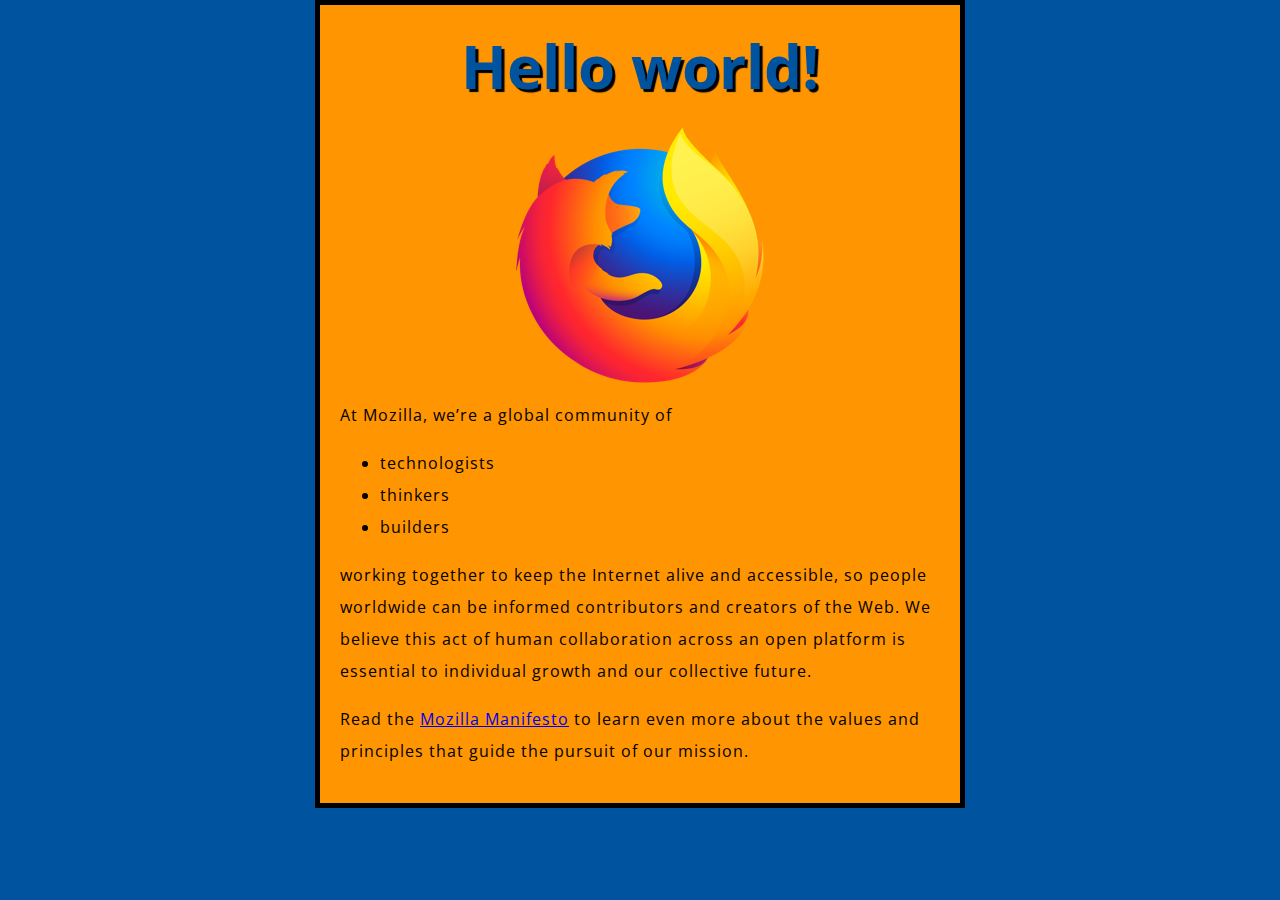
<file: questions_in_JS/beginner-html-site-styled-gh-pages/index.html>
<!DOCTYPE html>
<html>
  <head>
    <meta charset="utf-8">
    <title>My test page</title>
    <link href="http://fonts.googleapis.com/css?family=Open+Sans" rel="stylesheet" type="text/css">
    <link href="styles/style.css" rel="stylesheet" type="text/css">
  </head>
  <body>
    <h1>Mozilla is cool</h1>
    <img src="images/firefox-icon.png" alt="The Firefox logo: a flaming fox surrounding the Earth.">

    <p>At Mozilla, we’re a global community of</p>

    <ul> <!-- changed to list in the tutorial -->
      <li>technologists</li>
      <li>thinkers</li>
      <li>builders</li>
    </ul>

    <p>working together to keep the Internet alive and accessible, so people worldwide can be informed contributors and creators of the Web. We believe this act of human collaboration across an open platform is essential to individual growth and our collective future.</p>

    <p>Read the <a href="https://www.mozilla.org/en-US/about/manifesto/">Mozilla Manifesto</a> to learn even more about the values and principles that guide the pursuit of our mission.</p>
    <script src="scripts/main.js"></script>
  </body>
</html>
</file>
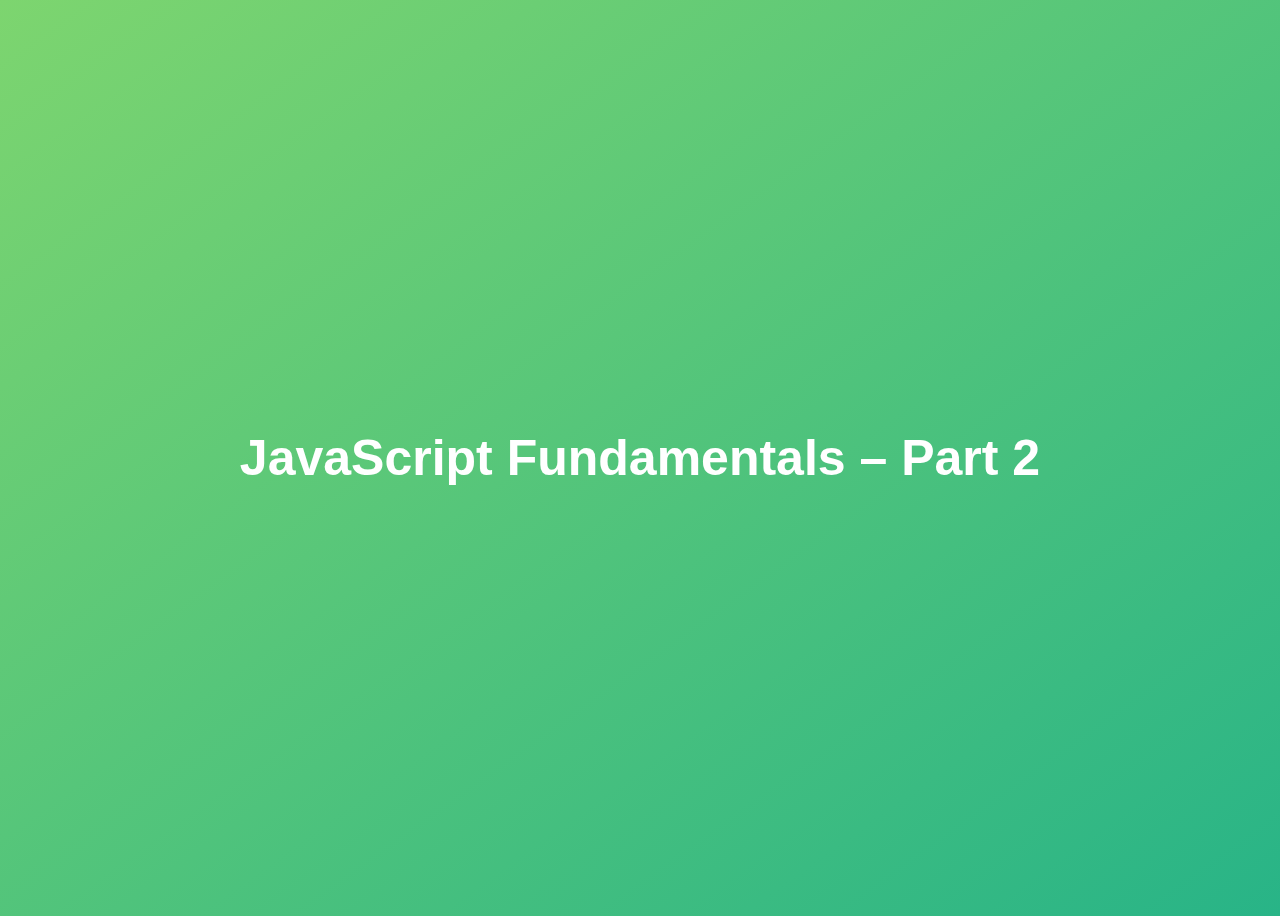
<file: questions_in_JS/Course_JS/002/index.html>
<!DOCTYPE html>
<html lang="en">
  <head>
    <meta charset="UTF-8" />
    <meta name="viewport" content="width=device-width, initial-scale=1.0" />
    <meta http-equiv="X-UA-Compatible" content="ie=edge" />
    <title>JavaScript Fundamentals – Part 2</title>
    <style>
      body {
        height: 100vh;
        display: flex;
        align-items: center;
        background: linear-gradient(to top left, #28b487, #7dd56f);
      }
      h1 {
        font-family: sans-serif;
        font-size: 50px;
        line-height: 1.3;
        width: 100%;
        padding: 30px;
        text-align: center;
        color: white;
      }
    </style>
  </head>
  <body>
    <h1>JavaScript Fundamentals – Part 2</h1>
    <script src="script.js"></script>
  </body>
</html>
</file>
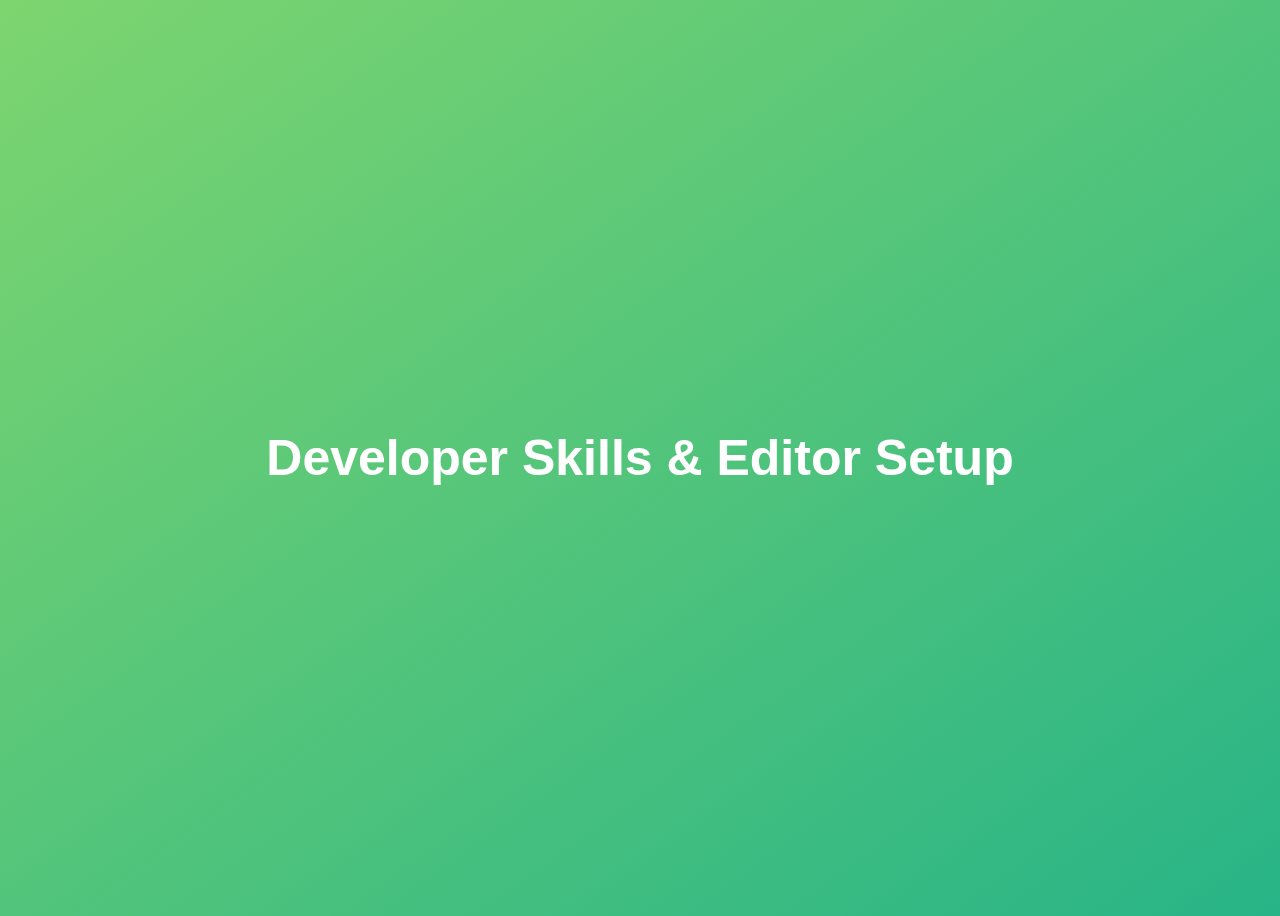
<file: questions_in_JS/Course_JS/003/index.html>
<!DOCTYPE html>
<html lang="en">
  <head>
    <meta charset="UTF-8" />
    <meta name="viewport" content="width=device-width, initial-scale=1.0" />
    <meta http-equiv="X-UA-Compatible" content="ie=edge" />
    <title>Developer Skills & Editor Setup</title>
    <style>
      body {
        height: 100vh;
        display: flex;
        align-items: center;
        background: linear-gradient(to top left, #28b487, #7dd56f);
      }
      h1 {
        font-family: sans-serif;
        font-size: 50px;
        line-height: 1.3;
        width: 100%;
        padding: 30px;
        text-align: center;
        color: white;
      }
    </style>
  </head>
  <body>
    <h1>Developer Skills & Editor Setup</h1>
    <script src="script.js"></script>
  </body>
</html>
</file>
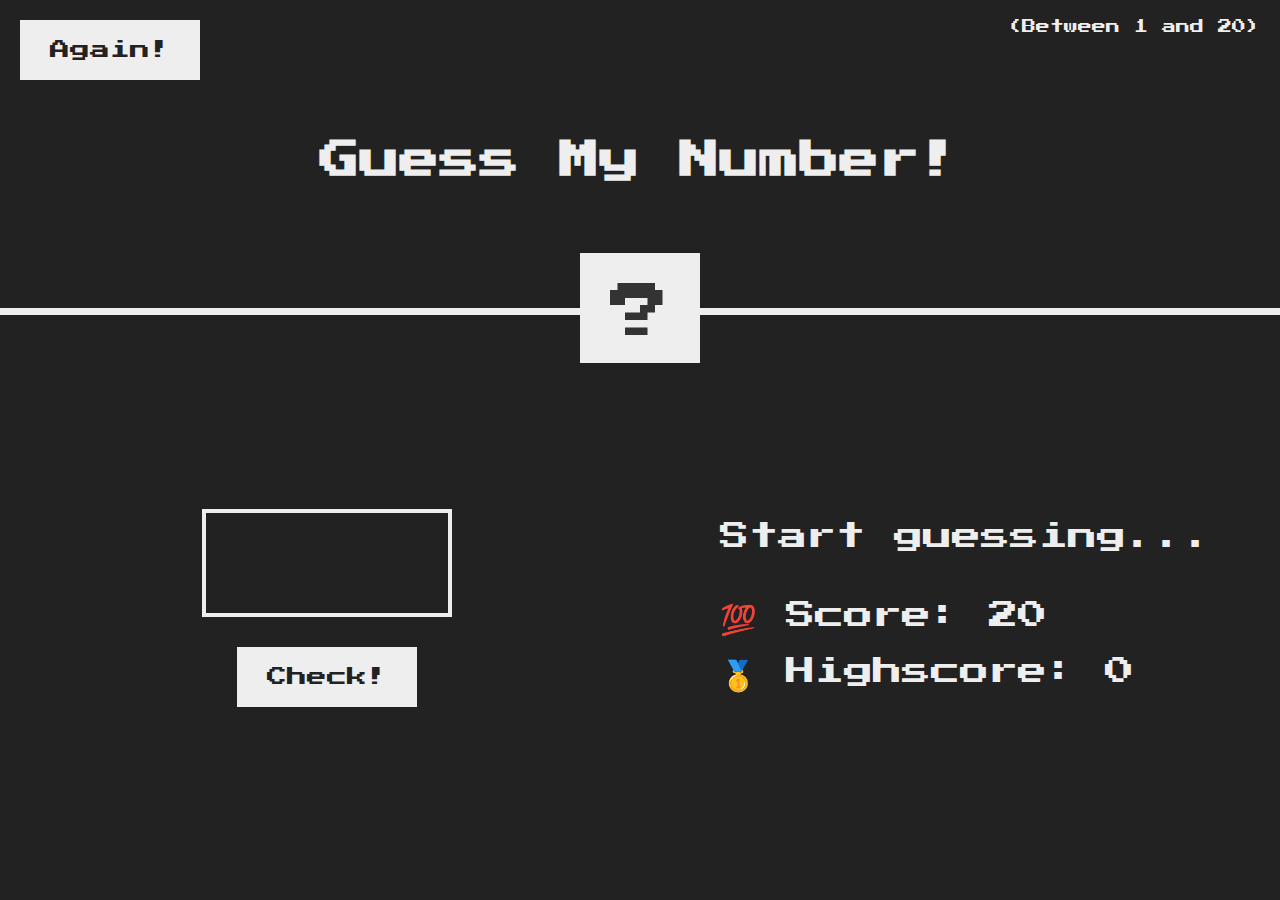
<file: questions_in_JS/Course_JS/004/index.html>
<!DOCTYPE html>
<html lang="en">
  <head>
    <meta charset="UTF-8" />
    <meta name="viewport" content="width=device-width, initial-scale=1.0" />
    <meta http-equiv="X-UA-Compatible" content="ie=edge" />
    <link rel="stylesheet" href="style.css" />
    <title>Guess My Number!</title>
  </head>
  <body>
    <header>
      <h1>Guess My Number!</h1>
      <p class="between">(Between 1 and 20)</p>
      <button class="btn again">Again!</button>
      <div class="number">?</div>
    </header>
    <main>
      <section class="left">
        <input type="number" class="guess" />
        <button class="btn check">Check!</button>
      </section>
      <section class="right">
        <p class="message">Start guessing...</p>
        <p class="label-score">💯 Score: <span class="score">20</span></p>
        <p class="label-highscore">
          🥇 Highscore: <span class="highscore">0</span>
        </p>
      </section>
    </main>
    <script src="script.js"></script>
  </body>
</html>
</file>
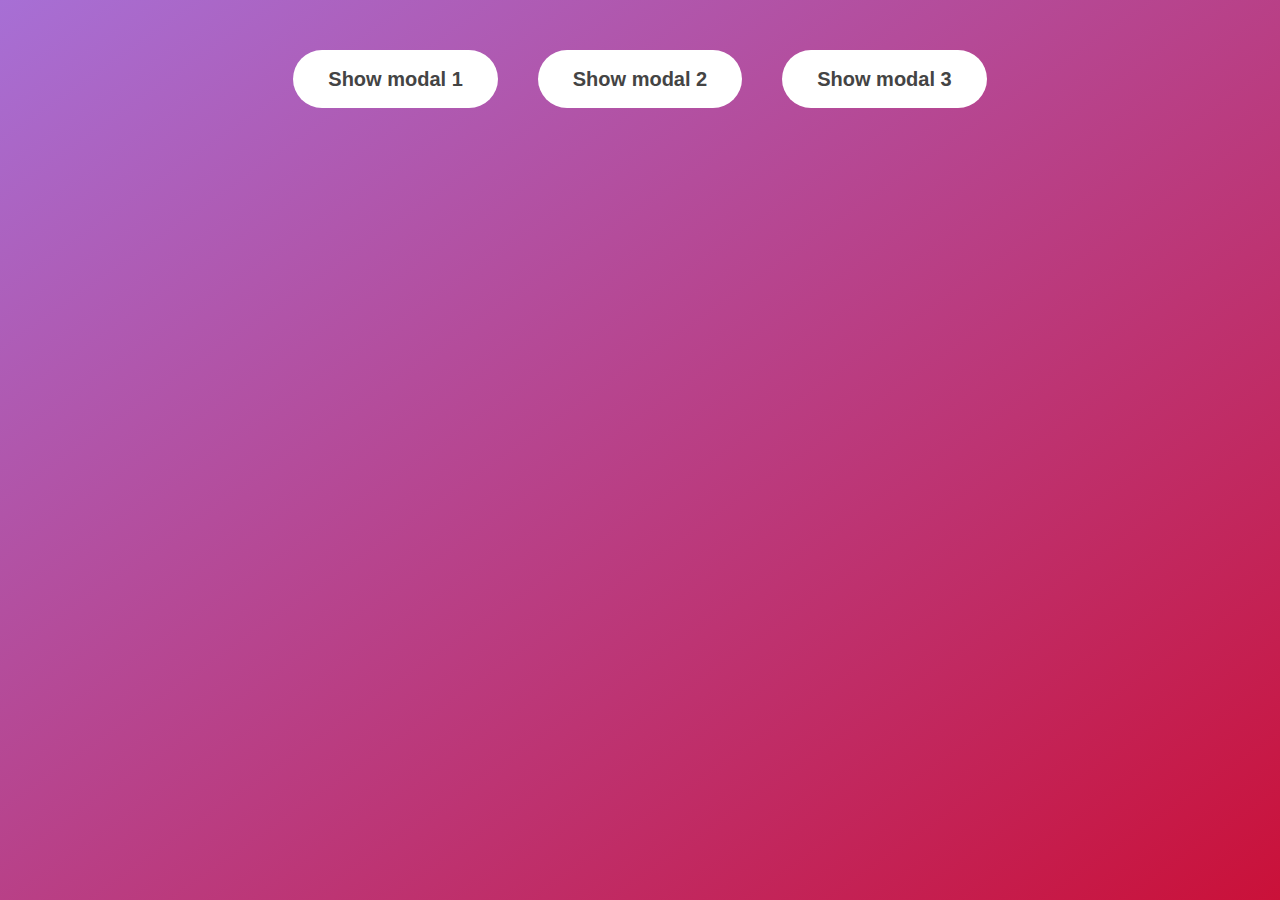
<file: questions_in_JS/Course_JS/005/index.html>
<!DOCTYPE html>
<html lang="en">
  <head>
    <meta charset="UTF-8" />
    <meta name="viewport" content="width=device-width, initial-scale=1.0" />
    <meta http-equiv="X-UA-Compatible" content="ie=edge" />
    <link rel="stylesheet" href="style.css" />
    <title>Modal window</title>
  </head>
  <body>
    <button class="show-modal">Show modal 1</button>
    <button class="show-modal">Show modal 2</button>
    <button class="show-modal">Show modal 3</button>

    <div class="modal hidden">
      <button class="close-modal">&times;</button>
      <h1>I'm a modal window 😍</h1>
      <p>
        Lorem ipsum dolor sit amet, consectetur adipisicing elit, sed do eiusmod
        tempor incididunt ut labore et dolore magna aliqua. Ut enim ad minim
        veniam, quis nostrud exercitation ullamco laboris nisi ut aliquip ex ea
        commodo consequat. Duis aute irure dolor in reprehenderit in voluptate
        velit esse cillum dolore eu fugiat nulla pariatur. Excepteur sint
        occaecat cupidatat non proident, sunt in culpa qui officia deserunt
        mollit anim id est laborum.
      </p>
    </div>
    <div class="overlay hidden"></div>

    <script src="script.js"></script>
  </body>
</html>
</file>
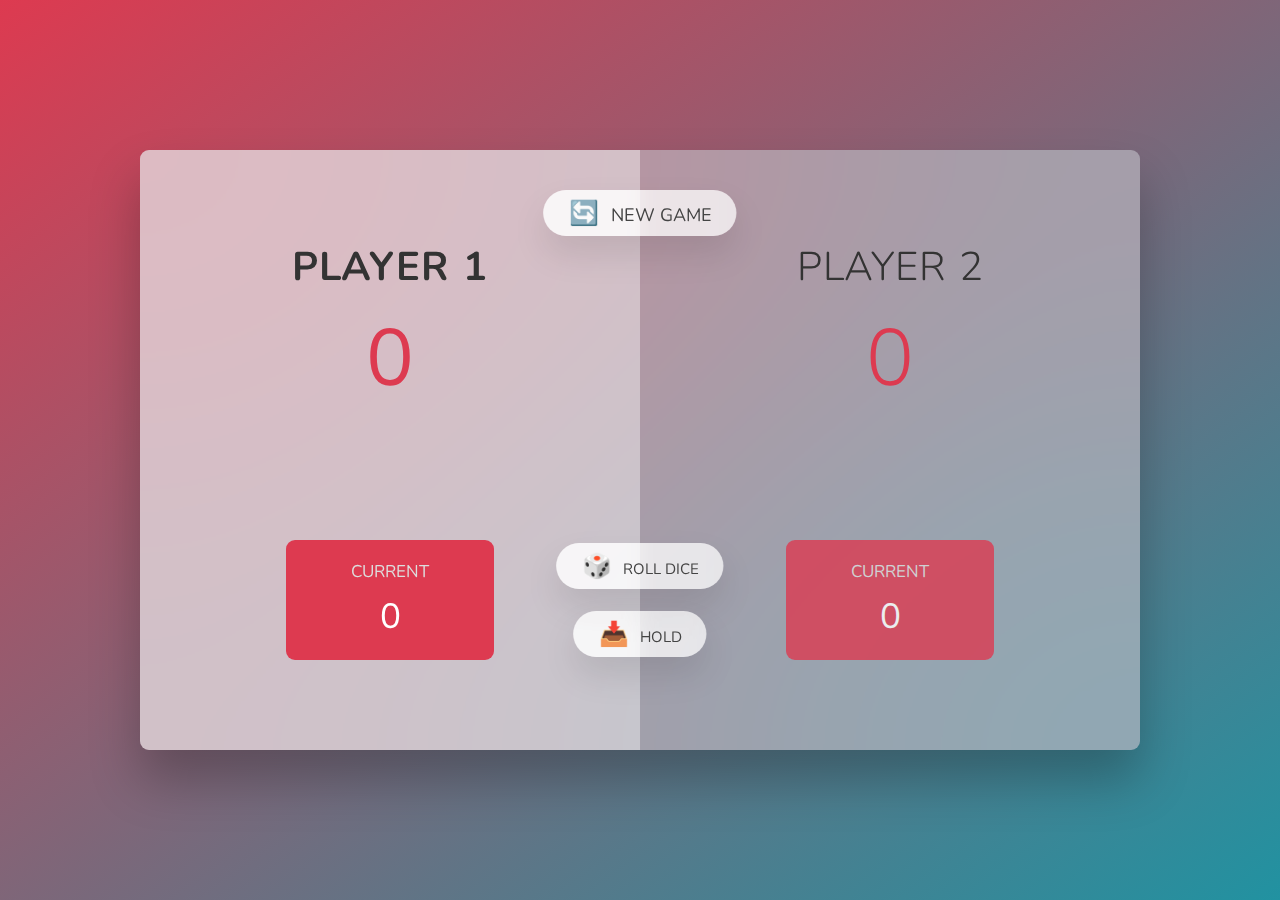
<file: questions_in_JS/Course_JS/006/index.html>
<!DOCTYPE html>
<html lang="en">
  <head>
    <meta charset="UTF-8" />
    <meta name="viewport" content="width=device-width, initial-scale=1.0" />
    <meta http-equiv="X-UA-Compatible" content="ie=edge" />
    <link rel="stylesheet" href="style.css" />
    <title>Pig Game</title>
  </head>
  <body>
    <main>
      <section class="player player--0 player--active">
        <h2 class="name" id="name--0">Player 1</h2>
        <p class="score" id="score--0">43</p>
        <div class="current">
          <p class="current-label">Current</p>
          <p class="current-score" id="current--0">0</p>
        </div>
      </section>
      <section class="player player--1">
        <h2 class="name" id="name--1">Player 2</h2>
        <p class="score" id="score--1">24</p>
        <div class="current">
          <p class="current-label">Current</p>
          <p class="current-score" id="current--1">0</p>
        </div>
      </section>

      <img src="dice-5.png" alt="Playing dice" class="dice" />
      <button class="btn btn--new">🔄 New game</button>
      <button class="btn btn--roll">🎲 Roll dice</button>
      <button class="btn btn--hold">📥 Hold</button>
    </main>
    <script src="script.js"></script>
  </body>
</html>
</file>
<file: questions_in_JS/beginner-html-site-styled-gh-pages/styles/style.css>
html {
  font-size: 10px;
  font-family: 'Open Sans', sans-serif;
}


h1 {
  font-size: 60px;
  text-align: center;
}

p, li {
  font-size: 16px;
  line-height: 2;
  letter-spacing: 1px;
}


html {
  background-color: #00539F;
}

body {
  width: 600px;
  margin: 0 auto;
  background-color: #FF9500;
  padding: 0 20px 20px 20px;
  border: 5px solid black;
}

h1 {
  margin: 0;
  padding: 20px 0;
  color: #00539F;
  text-shadow: 3px 3px 1px black;
}

img {
  display: block;
  margin: 0 auto;
}
</file>
<file: questions_in_JS/Course_JS/004/style.css>
@import url('https://fonts.googleapis.com/css?family=Press+Start+2P&display=swap');

* {
  margin: 0;
  padding: 0;
  box-sizing: inherit;
}

html {
  font-size: 62.5%;
  box-sizing: border-box;
}

body {
  font-family: 'Press Start 2P', sans-serif;
  color: #eee;
  background-color: #222;
  /* background-color: #60b347; */
}

/* LAYOUT */
header {
  position: relative;
  height: 35vh;
  border-bottom: 7px solid #eee;
}

main {
  height: 65vh;
  color: #eee;
  display: flex;
  align-items: center;
  justify-content: space-around;
}

.left {
  width: 52rem;
  display: flex;
  flex-direction: column;
  align-items: center;
}

.right {
  font-size: 2.3vw;
}


.message {
  margin-bottom: 5rem;
}

.label-score {
  margin-bottom: 2rem;
}

/* ELEMENTS STYLE */
h1 {
  font-size: 4rem;
  text-align: center;
  position: absolute;
  width: 100%;
  top: 52%;
  left: 50%;
  transform: translate(-50%, -50%);
}

.number {
  background: #eee;
  color: #333;
  font-size: 6rem;
  min-width: 11rem;
  height: 11rem;
  padding: 3rem 3rem;
  text-align: center;
  position: absolute;
  bottom: 0;
  left: 50%;
  transform: translate(-50%, 50%);
  
}

.between {
  font-size: 1.4rem;
  position: absolute;
  top: 2rem;
  right: 2rem;
}

.again {
  position: absolute;
  top: 2rem;
  left: 2rem;
}

.guess {
  background: none;
  border: 4px solid #eee;
  font-family: inherit;
  color: inherit;
  font-size: 5rem;
  padding: 2.5rem;
  width: 25rem;
  text-align: center;
  display: block;
  margin-bottom: 3rem;
  
}

.btn {
  border: none;
  background-color: #eee;
  color: #222;
  font-size: 2rem;
  font-family: inherit;
  padding: 2rem 3rem;
  cursor: pointer;
}

.btn:hover {
  background-color: #ccc;
}
</file>
<file: questions_in_JS/Course_JS/005/style.css>
* {
  margin: 0;
  padding: 0;
  box-sizing: inherit;
}

html {
  font-size: 62.5%;
  box-sizing: border-box;
}

body {
  font-family: sans-serif;
  color: #333;
  line-height: 1.5;
  height: 100vh;
  position: relative;
  display: flex;
  align-items: flex-start;
  justify-content: center;
  background: linear-gradient(to top left, #ca1139, #a76fd5);
}

.show-modal {
  font-size: 2rem;
  font-weight: 600;
  padding: 1.75rem 3.5rem;
  margin: 5rem 2rem;
  border: none;
  background-color: #fff;
  color: #444;
  border-radius: 10rem;
  cursor: pointer;
}

.close-modal {
  position: absolute;
  top: 1.2rem;
  right: 2rem;
  font-size: 5rem;
  color: #333;
  cursor: pointer;
  border: none;
  background: none;
}

h1 {
  font-size: 2.5rem;
  margin-bottom: 2rem;
}

p {
  font-size: 1.8rem;
}

/* -------------------------- */
/* CLASSES TO MAKE MODAL WORK */
.hidden {
  display: none;
}

.modal {
  position: absolute;
  top: 50%;
  left: 50%;
  transform: translate(-50%, -50%);
  width: 70%;

  background-color: white;
  padding: 6rem;
  border-radius: 5px;
  box-shadow: 0 3rem 5rem rgba(0, 0, 0, 0.3);
  z-index: 10;
}

.overlay {
  position: absolute;
  top: 0;
  left: 0;
  width: 100%;
  height: 100%;
  background-color: rgba(0, 0, 0, 0.6);
  backdrop-filter: blur(3px);
  z-index: 5;
}
</file>
<file: questions_in_JS/Course_JS/006/style.css>
@import url('https://fonts.googleapis.com/css2?family=Nunito&display=swap');

* {
  margin: 0;
  padding: 0;
  box-sizing: inherit;
}

html {
  font-size: 62.5%;
  box-sizing: border-box;
}

body {
  padding: 3px;
  font-family: 'Nunito', sans-serif;
  font-weight: 400;
  height: 100vh;
  color: #333;
  background-image: linear-gradient(to top left, #2192a1 0%, #dd3a50 100%);
  display: flex;
  align-items: center;
  justify-content: center;
}

/* LAYOUT */
main {
  position: relative;
  width: 100rem;
  height: 60rem;
  background-color: rgba(255, 255, 255, 0.35);
  backdrop-filter: blur(200px);
  filter: blur();
  box-shadow: 0 3rem 5rem rgba(0, 0, 0, 0.25);
  border-radius: 9px;
  overflow: hidden;
  display: flex;
}

.player {
  width: 50%;
  padding: 9rem;
  display: flex;
  flex-direction: column;
  align-items: center;
  transition: all 0.75s;
}

/* ELEMENTS */
.name {
  position: relative;
  font-size: 4rem;
  text-transform: uppercase;
  letter-spacing: 1px;
  word-spacing: 2px;
  font-weight: 300;
  margin-bottom: 1rem;
}

.score {
  font-size: 8rem;
  font-weight: 300;
  color: #dd3a50;
  margin-bottom: auto;
}

.player--active {
  background-color: rgba(255, 255, 255, 0.4);
}
.player--active .name {
  font-weight: 700;
}
.player--active .score {
  font-weight: 400;
}

.player--active .current {
  opacity: 1;
}

.current {
  background-color: #dd3a50;
  opacity: 0.8;
  border-radius: 9px;
  color: #fff;
  width: 65%;
  padding: 2rem;
  text-align: center;
  transition: all 0.75s;
  min-width: 110px;
}

.current-label {
  text-transform: uppercase;
  margin-bottom: 1rem;
  font-size: 1.7rem;
  color: #ddd;
}

.current-score {
  font-size: 3.5rem;
}

/* ABSOLUTE POSITIONED ELEMENTS */
.btn {
  position: absolute;
  left: 50%;
  transform: translateX(-50%);
  color: #444;
  background: none;
  border: none;
  font-family: inherit;
  font-size: 1.8rem;
  text-transform: uppercase;
  cursor: pointer;
  font-weight: 400;
  transition: all 0.2s;

  background-color: white;
  background-color: rgba(255, 255, 255, 0.6);
  backdrop-filter: blur(10px);

  padding: 0.7rem 2.5rem;
  border-radius: 50rem;
  box-shadow: 0 1.75rem 3.5rem rgba(0, 0, 0, 0.1);
}

.btn::first-letter {
  font-size: 2.4rem;
  display: inline-block;
  margin-right: 0.7rem;
}

.btn--new {
  top: 4rem;
}
.btn--roll {
  font-size:15px;
  top: 39.3rem;
}
.btn--hold {
  font-size:15px;
  top: 46.1rem;
}

.btn:active {
  transform: translate(-50%, 3px);
  box-shadow: 0 1rem 2rem rgba(0, 0, 0, 0.15);
}

.btn:focus {
  outline: none;
}

.dice {
  position: absolute;
  left: 50%;
  top: 16.5rem;
  transform: translateX(-50%);
  height: 10rem;
  box-shadow: 0 2rem 5rem rgba(0, 0, 0, 0.2);
  border-radius: 5px;
}

.player--winner {
  background-color: #2f2f2f;
}

.player--winner .name {
  font-weight: 700;
  color: #dd3a50;
}


.hidden {
  display: none;
}
</file>
